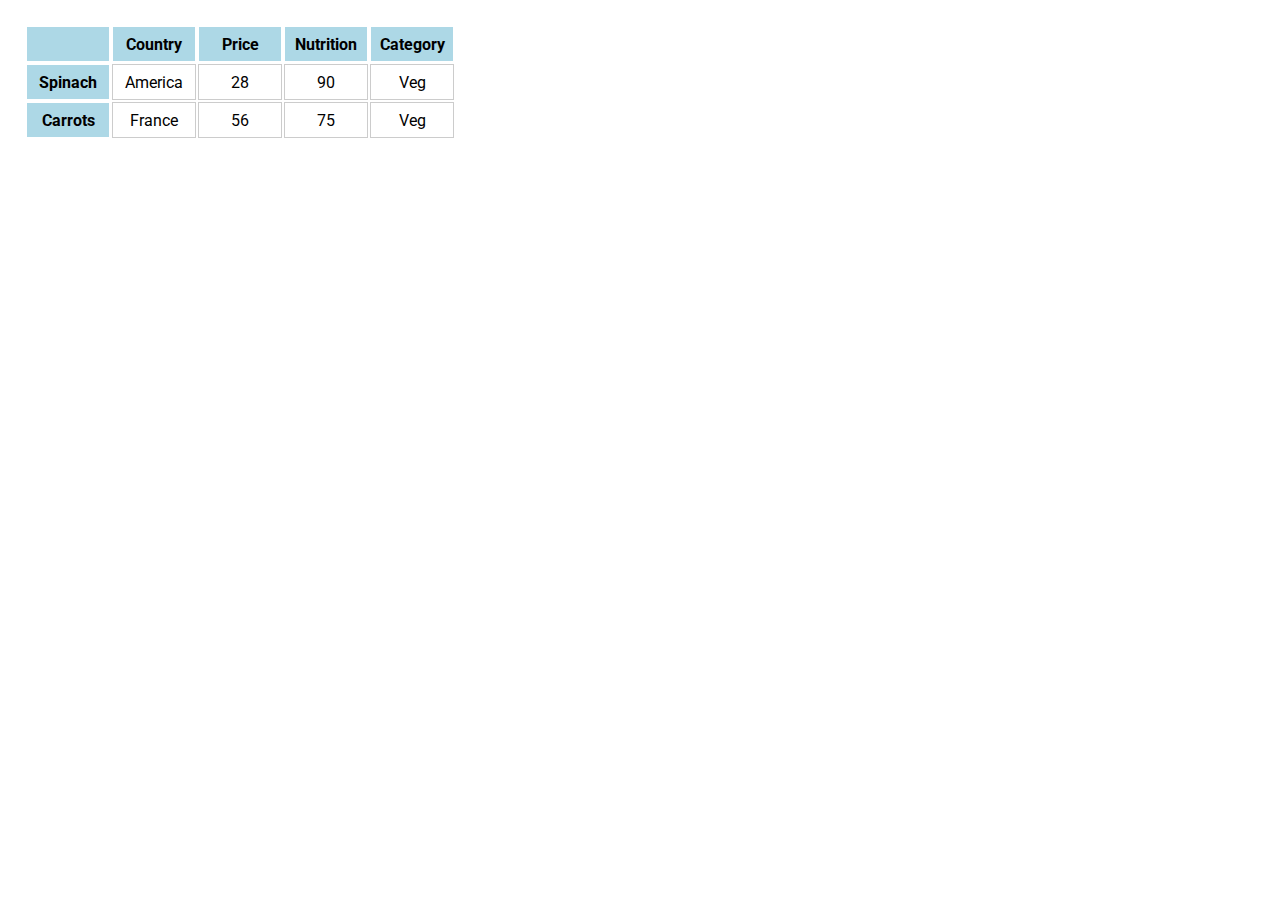
<file: table.html>
<!DOCTYPE html>
<html lang="en">
<head>
  <meta charset="UTF-8">
  <title>Table</title>
  <link href='https://fonts.googleapis.com/css?family=Roboto' rel='stylesheet' type='text/css'>

  <style>

    .underline { 
        text-decoration: underline;
    }
    .border { 
        border: solid 2px #ccc
    }
    td, th {
      width: 5rem;
      height: 2rem;
      border: 1px solid #ccc;
      text-align: center;
    }
    th {
      background: lightblue;
      border-color: white;
    }
    body {
      padding: 1rem;
      font-family: Roboto;
    }
    .odd {
      background-color: #000;
    }
  </style>  
</head>
<body>
  <table>
    <tr>
      <th></th>
      <th>Country</th>
      <th>Price</th>
      <th>Nutrition</th>
      <th>Category</th>
    </tr>
    <tr>
      <th>Spinach</th>
      <td>America</td>
      <td>28</td>
      <td>90</td>
      <td>Veg</td>
    </tr>
    <tr>
      <th>Carrots</th>
      <td>France</td>
      <td>56</td>
      <td>75</td>
      <td>Veg</td>
    </tr>
  </table>
  <script src="https://code.jquery.com/jquery-3.3.1.js" integrity="sha256-2Kok7MbOyxpgUVvAk/HJ2jigOSYS2auK4Pfzbm7uH60=" crossorigin="anonymous"></script>
  <script src="js/myscript.js"></script>
</body>
</html>
</file>
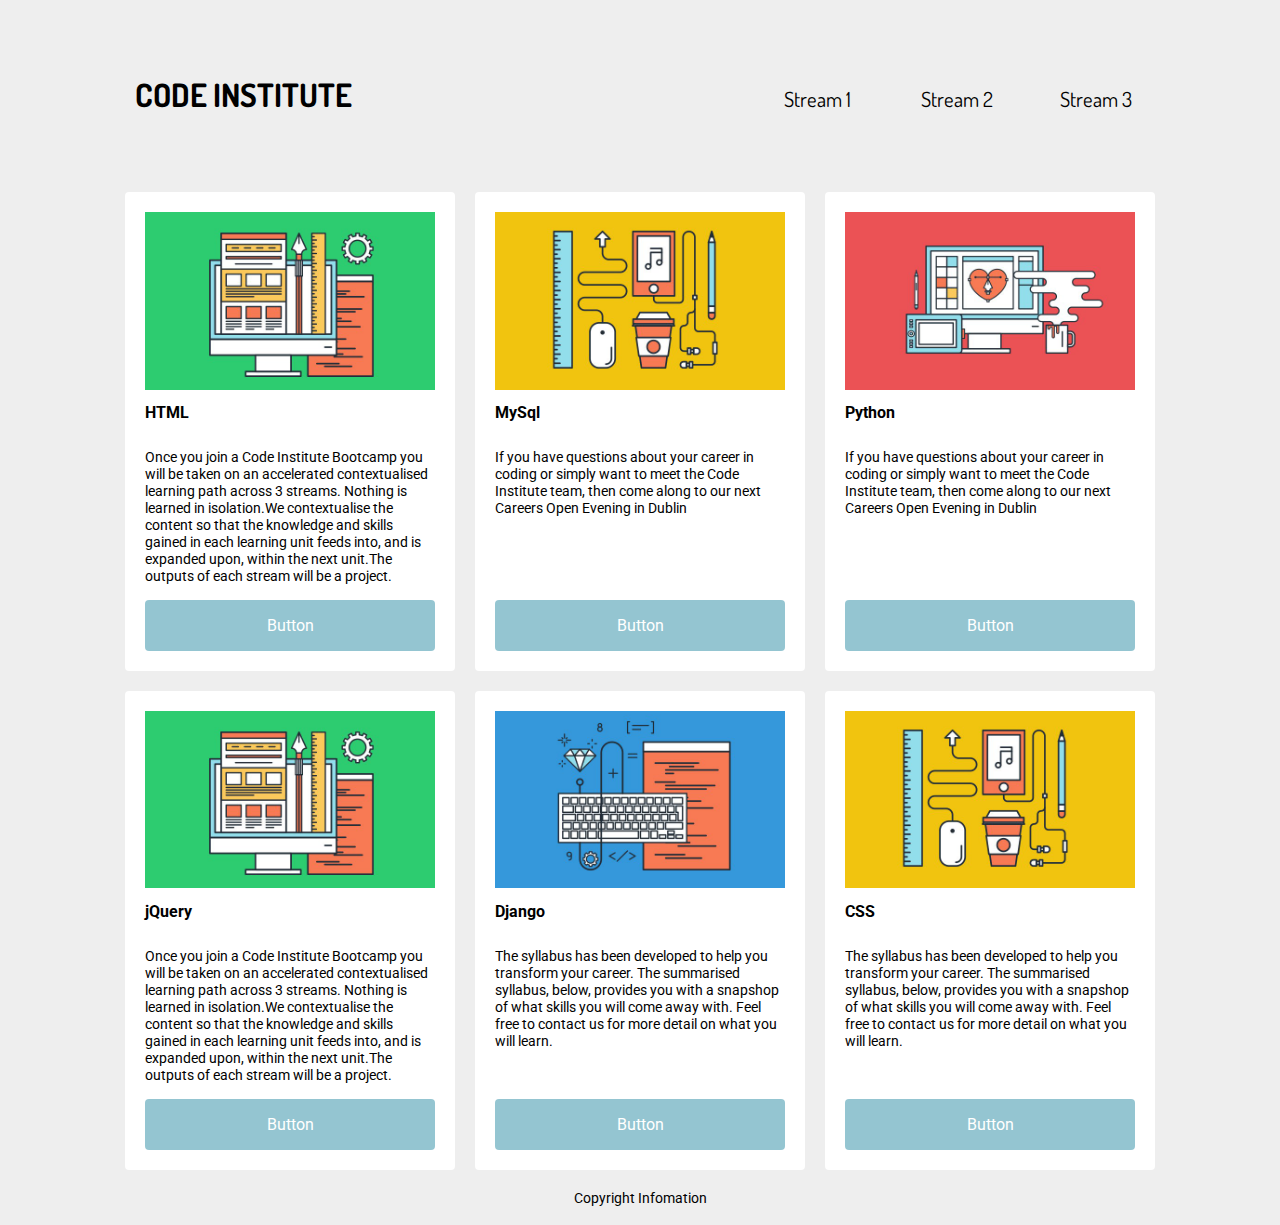
<file: jquery-files/Cards-jquery.html>
<!DOCTYPE html>
<html lang="en">
<head>
	<meta charset="UTF-8">
	<meta name="viewport" content="width=device-width, initial-scale=1">
	<title>jQuery</title>
	<link href="style.css" rel="stylesheet">
	<link href='https://fonts.googleapis.com/css?family=Roboto' rel='stylesheet' type='text/css'>
	<link href='https://fonts.googleapis.com/css?family=Dosis' rel='stylesheet' type='text/css'>
</head>
<body>
	<div id="container">
		<nav>
			<ul>
				<li id="logoNav">CODE INSTITUTE</li>
				<li id="stream1_btn">Stream 1</li>
				<li id="stream2_btn">Stream 2</li>
				<li id="stream3_btn">Stream 3</li>
			</ul>
		</nav>
		<div class="card stream1">
			<img class="card_image" src="img/3.png" alt="coding icon">
			<div class="card_bottom">
				<h2 class="card_head">HTML</h2>
				<p class="card_para">Once you join a Code Institute Bootcamp you will be taken on an accelerated contextualised learning path across 3 streams. Nothing is learned in isolation.We contextualise the content so that the knowledge and skills gained in each learning unit feeds into, and is expanded upon, within the next unit.The outputs of each stream will be a project. </p>
				<a href="" class="bottom_button">Button</a>
			</div>
		</div>
		<div class="card stream3">
			<img class="card_image" src="img/1.png" alt="coding icon">	
			<h2 class="card_head">MySql</h2>
			<p class="card_para">If you have questions about your career in coding or simply want to meet the Code Institute team, then come along to our next Careers Open Evening in Dublin</p>
			<a href="" class="bottom_button">Button</a>
		</div>
		
		<div class="card stream2">
			<img class="card_image" src="img/2.png" alt="coding icon">
			<h2 class="card_head">Python</h2>
			<p class="card_para">If you have questions about your career in coding or simply want to meet the Code Institute team, then come along to our next Careers Open Evening in Dublin</p>
			<a href="" class="bottom_button">Button</a>
		</div>
		<div class="card stream1">
			<img class="card_image" src="img/3.png" alt="coding icon">
			<div class="card_bottom">
				<h2 class="card_head">jQuery</h2>
				<p class="card_para">Once you join a Code Institute Bootcamp you will be taken on an accelerated contextualised learning path across 3 streams. Nothing is learned in isolation.We contextualise the content so that the knowledge and skills gained in each learning unit feeds into, and is expanded upon, within the next unit.The outputs of each stream will be a project. </p>
				<a href="" class="bottom_button">Button</a>
			</div>
		</div>
		<div class="card stream3">
			<img class="card_image" src="img/4.png" alt="coding icon">
			<h2 class="card_head">Django</h2>
			<p class="card_para">The syllabus has been developed to help you transform your career. The summarised syllabus, below, provides you with a snapshop of what skills you will come away with. Feel free to contact us for more detail on what you will learn.</p>
			<a href="" class="bottom_button">Button</a>
		</div>
		<div class="card stream1">
			<img class="card_image" src="img/1.png" alt="coding icon">
			<h2 class="card_head">CSS</h2>
			<p class="card_para">The syllabus has been developed to help you transform your career. The summarised syllabus, below, provides you with a snapshop of what skills you will come away with. Feel free to contact us for more detail on what you will learn.</p>
			<a href="" class="bottom_button">Button</a>
		</div>
		<div id="my_footer">
			<p id="copyright">Copyright Infomation</p>
		</div>
	</div>
	<script src="https://code.jquery.com/jquery-3.2.1.js" integrity="sha256-DZAnKJ/6XZ9si04Hgrsxu/8s717jcIzLy3oi35EouyE=" crossorigin="anonymous"></script>
	<script src="script.js"></script> <!-- Scripts located at the bottom of the body to insure page is fully loaded before execution -->
	
</body>
</html>
</file>
<file: jquery-files/style.css>
body{
	font-family: 'Roboto', sans-serif;
	/*background-image: url(img/code-institute.jpg);
 	background-size: cover;
 	color: #ffffff;*/
 	background-color: #eee;
}

h1{
	font-size: 3em;
	text-align: center;
}
h2{
	font-size: 1em;
	text-align: left;
}
p{
	font-size: .9rem;
}

div{
	border-radius: 4px;
}

.card_image{
	width: 100%;
}
.bottom_button{
	display: flex;
	box-sizing:border-box;
	border-radius: 4px;
	display: block;
	width: 100%;
	background-color:rgba(129, 187, 201,.85);
	text-align: center;
	padding: 1em .75em;
	text-decoration: none;
	color: #fff;

}

.card_bottom{
	display: flex;
	flex-flow:column;
}
.card_head{
	flex:0;
}
.card_para{
	flex:1 0 auto;
}

#container
{
	display: flex;		/* makes container a flexbox*/
	flex-flow: row wrap; 	/* layout the boxes in rows and wrap them*/
	box-sizing:border-box;
	margin-right:auto;
	margin-left:auto;
	max-width:1050px;	
}
#logo{
	width: 800px;
	margin: auto;
}

.card{
	flex:1; /* */
	display: flex;	/* make the contents controllable by flexbox*/
	flex-flow:column;	/* */
	min-width: 240px; /**/
	margin: 10px;
	padding: 20px;
	background-color: #fff;
}
.highlight_stream{
	background-color: #EB5255;
}

#my_footer{
	width:100%;
	text-align: center;
}
#copyright{
	margin-top:10px;
	margin-bottom:10px;

}

/*************************
Navigation

**************************/

nav{
	font-family: roboto;
	background-color: #eee;
	margin: 30px auto;
	width: 100%;
}
ul{
	display: flex;
	justify-content:space-between;
	flex-flow: row;
	/*flex-flow: row-reverse;*/
	/*justify-content:flex-end;*/
	/*justify-content:space-around;*/
	/*align-items:flex-start;*/
	align-items:baseline;
	border-radius: 10px;
	list-style-type: none; /*Remove Bullets*/
	padding: 0;	
}
li{
	flex:1;
	height: 30px;
	/*width:10%;*/
	/*border:2px solid #000;*/
	/*background-color: #81BBC9;*/
	/*border-radius: 10px;*/
	font-family: Dosis;
	padding:20px 20px 20px 20px;
	text-align: center;
	font-size: 1.3em;
}

#logoNav{
	flex:6;
	text-align: left;
	font-size: 2em;
	font-weight: bold;
}

.underline{
  text-decoration:underline;
}
.border{
  border: solid 5px #ccc;
}


@media screen and (max-width: 700px){
	ul{
		flex-flow: column;
		align-items:center;
	}
	li{
		font-size: 2em;
	}
}
</file>
